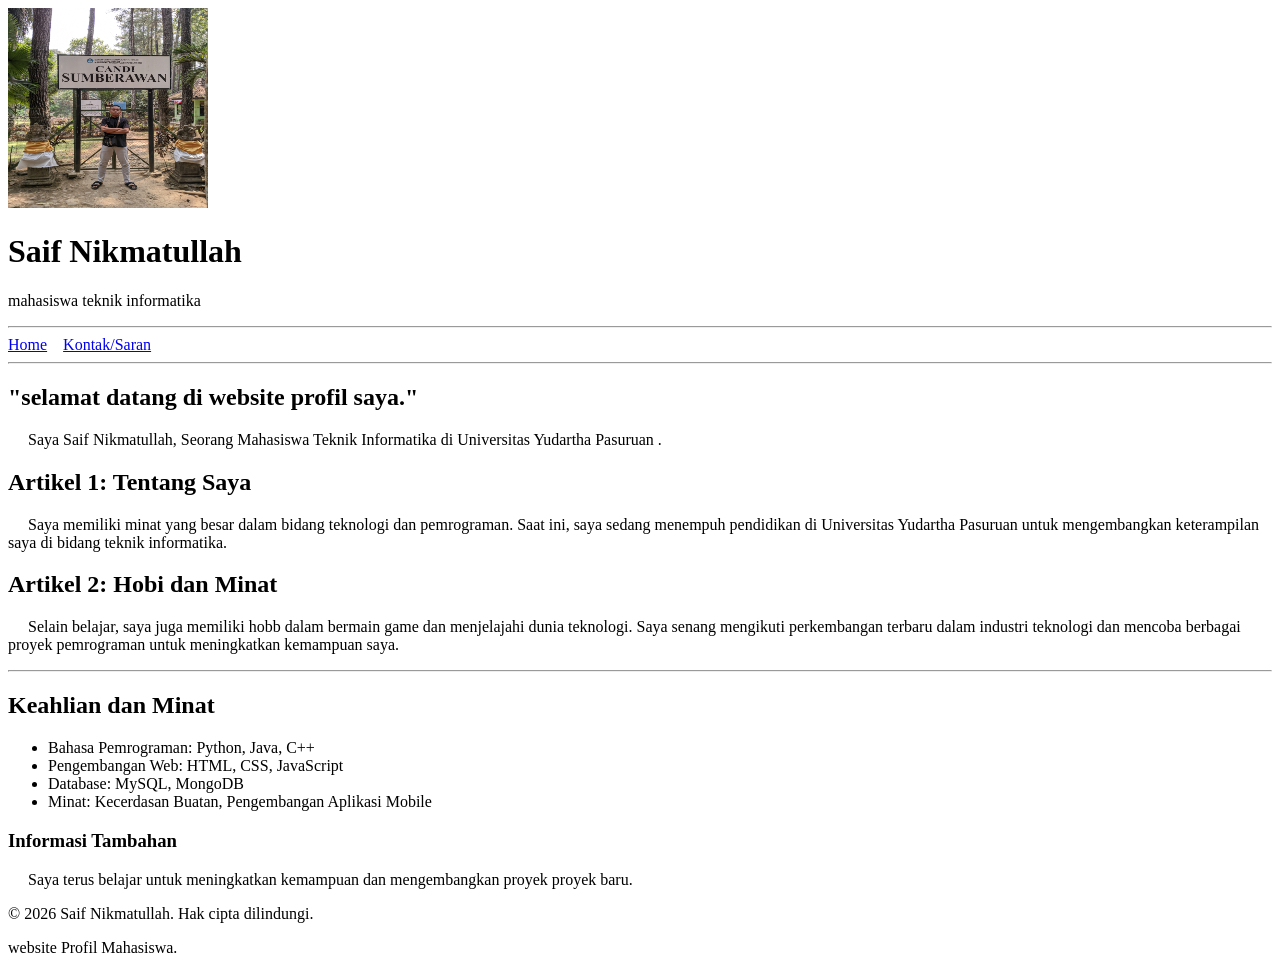
<file: tugas-1/index.html>
<!DOCTYPE html>
<html lang="en">
<head>
    <meta charset="UTF-8">
    <meta name="viewport" content="width=device-width, initial-scale=1.0">
    <title>Profil Mahasiswa</title>
</head>
<body>
    <header>
        <img src="saif.jpg" alt="Foto Profil" width="200" height="200">
        <h1>Saif Nikmatullah</h1>
        <p>mahasiswa teknik informatika</p>
        <hr>
        <nav>
    
            <a href="index.html">Home</a>
            &nbsp;&nbsp;
            <a href="kontak.html">Kontak/Saran</a>
        <hr>

        </nav>
    </header>

    <main>
           <article>
              <h2>"selamat datang di website profil saya."</h2>
              <p>&emsp; Saya Saif Nikmatullah, Seorang Mahasiswa Teknik Informatika di Universitas Yudartha Pasuruan .</p>
            
            
              <h2>Artikel 1: Tentang Saya </h2>
              <p>&emsp;  Saya memiliki minat yang besar dalam bidang teknologi dan pemrograman. Saat ini, saya sedang menempuh pendidikan di Universitas Yudartha Pasuruan untuk mengembangkan keterampilan saya di bidang teknik informatika.</p>  
            
              <h2>Artikel 2: Hobi dan Minat</h2>
              <p>&emsp;  Selain belajar, saya juga memiliki hobb dalam bermain game dan menjelajahi dunia teknologi. Saya senang mengikuti perkembangan terbaru dalam industri teknologi dan mencoba berbagai proyek pemrograman untuk meningkatkan kemampuan saya.</p>

            <hr>
            
    
    
    
           </article>

        <aside>
        <h2> Keahlian dan Minat</h2>
        <ul>
            <li>Bahasa Pemrograman: Python, Java, C++</li>
            <li>Pengembangan Web: HTML, CSS, JavaScript</li>
            <li>Database: MySQL, MongoDB</li>
            <li>Minat: Kecerdasan Buatan, Pengembangan Aplikasi Mobile</li>
        </ul>

        <h3>Informasi Tambahan</h3>
        <p>&emsp; Saya terus belajar untuk meningkatkan kemampuan dan mengembangkan proyek proyek baru.

        </p>
        </aside>
    </main>


    <footer>
        <p>&copy; 2026 Saif Nikmatullah. Hak cipta dilindungi.</p>
        <p>website Profil Mahasiswa.</p>
    </footer>
    
</body>
</html>
</file>
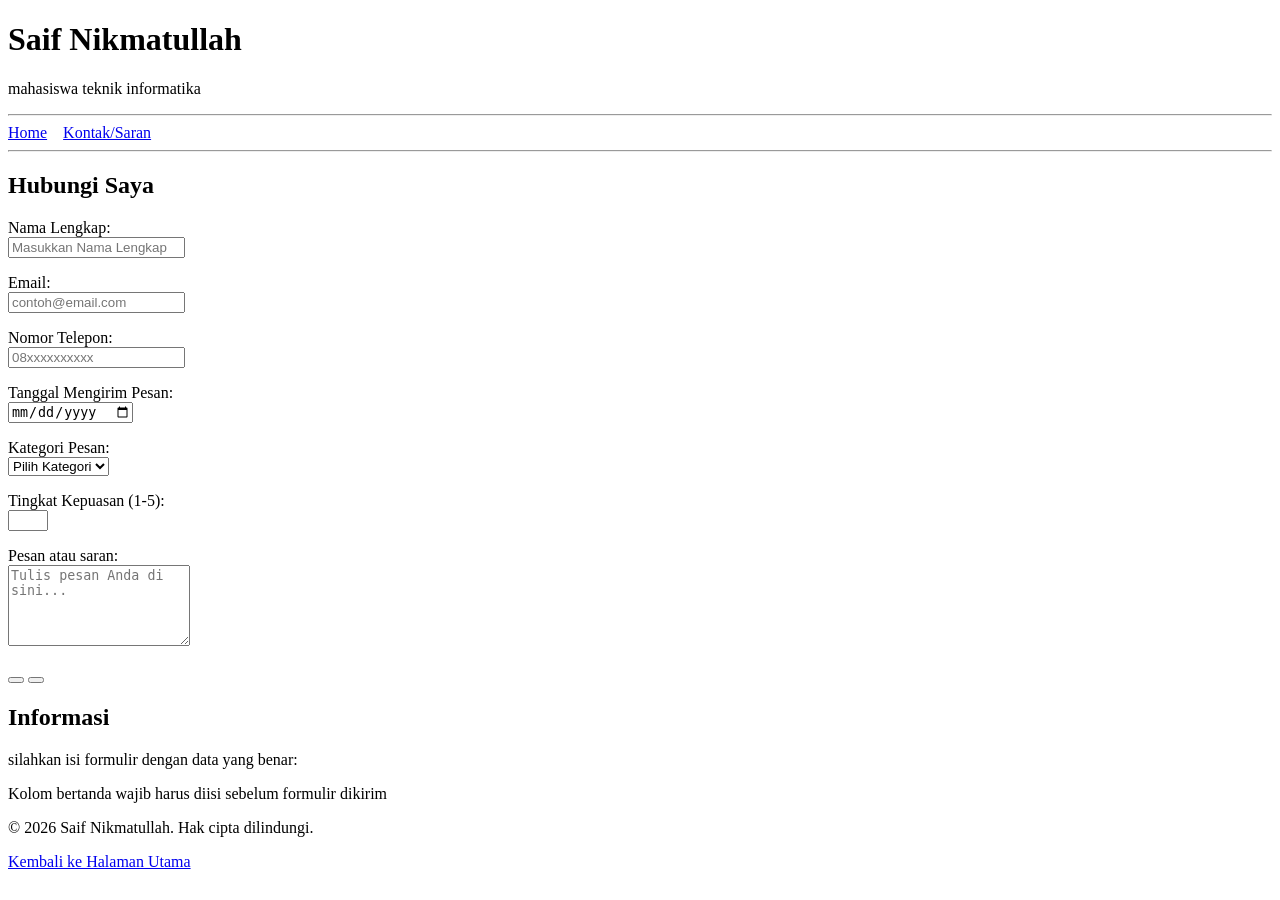
<file: tugas-1/kontak.html>
<!DOCTYPE html>
<html lang="en">
<head>
    <meta charset="UTF-8">
    <meta name="viewport" content="width=device-width, initial-scale=1.0">
    <title>Profil Mahasiswa</title>
</head>
<body>


    <header>
        <h1>Saif Nikmatullah</h1>
        <p>mahasiswa teknik informatika</p>
        <hr>
    <header>
    
        <nav>
    
            <a href="index.html">Home</a>
            &nbsp;&nbsp;
            <a href="kontak.html">Kontak/Saran</a>
        <hr>

        </nav>

        <main>
           <section>
              <h2>Hubungi Saya </h2>

              <from action ="#" method="get">


                <p>
                    <label for="nama">Nama Lengkap:</label><br>
                    <input
                       type="text"
                       id="nama" 
                       name="nama"
                       placeholder="Masukkan Nama Lengkap"
                       minlength="3"
                       maxlength="50"
                       required>

                </p>

                <p>
                    <label for="email">Email:</label><br>
                    <input
                       type="email"
                       id="email" 
                       name="email"
                       placeholder="contoh@email.com"
                       required>
                </p>

                <p>
                    <label for="telepon">Nomor Telepon:</label><br>
                    <input
                       type="tel"
                       id="telepon"
                       name="telepon"
                       placeholder="08xxxxxxxxxx"
                       pattern="[0-9]{10,12}"
                       title="Masukkan nomor telepon yang valid (10-12 digit)"
                       required>
                </p>

                <p>
                    <label for="tanggal">Tanggal Mengirim Pesan:</label><br>
                    <input
                       type="date"
                       id="tanggal"
                       name="tanggal"
                       min="2026-19-10"
                       required>
                </p>

                <p>
                    <label for="kategori">Kategori Pesan:</label><br>
                    <select id="kategori" name="kategori" required>
                        <option value="">Pilih Kategori</option>
                        <option value="pertanyaan">Pertanyaan</option>
                        <option value="saran">Saran</option>
                        <option value="keluhan">Keluhan</option>
                    </select>
                </p>

                <p>
                    <label for="kepuasan">Tingkat Kepuasan (1-5):</label><br>
                    <input
                       type="number"
                       id="kepuasan"
                       name="kepuasan"
                       min="1"
                       max="5"
                       required>
                </p>

                <p>
                    <label for="pesan">Pesan atau saran:</label><br>
                    <textarea
                       id="pesan"
                       name="pesan"
                       placeholder="Tulis pesan Anda di sini..."
                       rows="5"
                       required></textarea>
                </p>

                <p>
                    <button type="submit" value="Kirim Pesan"></button>
                    <button type="reset" value="Reset Form"></button>
                </p>


            </form>

        </section>
    <main>

    <aside>
        <h2>Informasi</h2>
        <p>silahkan isi formulir dengan data yang benar:</p>
        <p>Kolom bertanda wajib harus diisi sebelum formulir dikirim</p>
        </aside>    

        <footer>
        <p>&copy; 2026 Saif Nikmatullah. Hak cipta dilindungi.</p>
        <p><a href="index.html">Kembali ke Halaman Utama</a></p>
        </footer>

</body>     
</html>
</file>
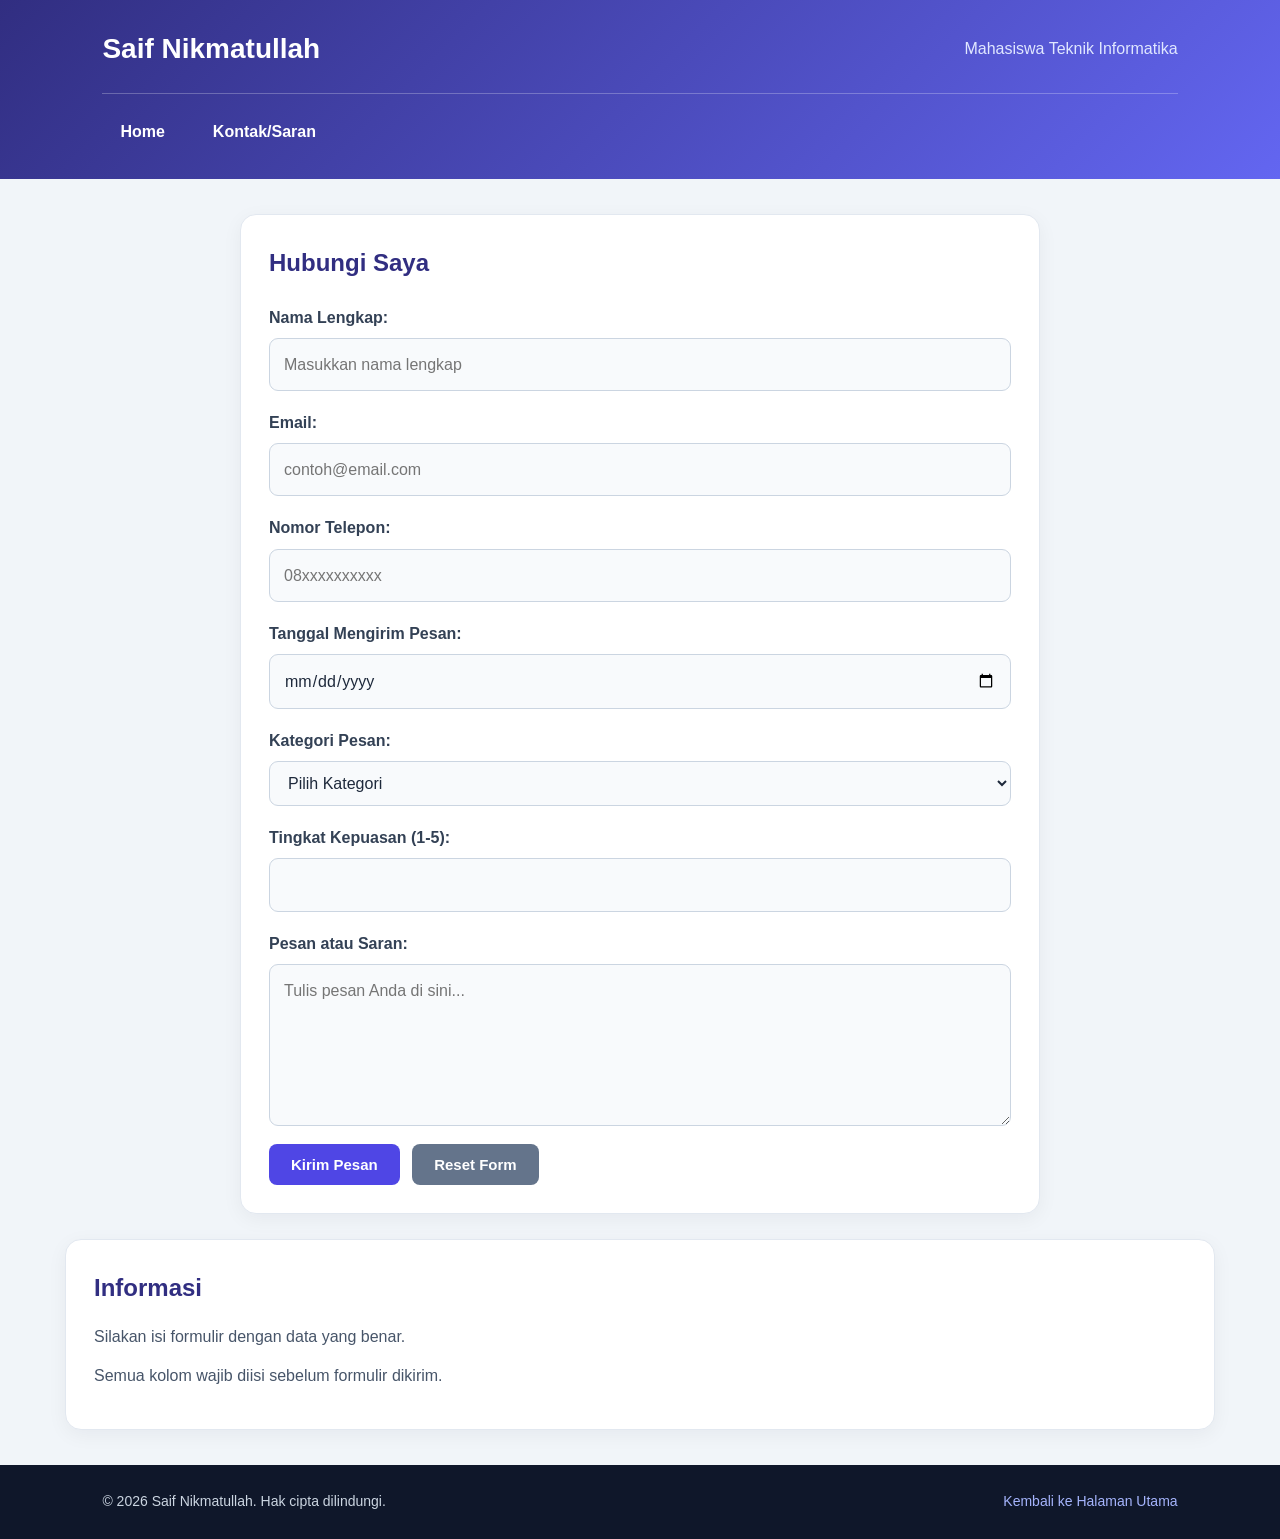
<file: tugas-2/kontak.html>
<!DOCTYPE html>
<html lang="id">
<head>
    <meta charset="UTF-8">
    <meta name="viewport" content="width=device-width, initial-scale=1.0">
    <title>Kontak dan Saran - Saif Nikmatullah</title>
    <link rel="stylesheet" href="style.css">
</head>
<body>

    <header>
        <h1>Saif Nikmatullah</h1>
        <p>Mahasiswa Teknik Informatika</p>

        <nav>
            <a href="index.html">Home</a>
            <a href="kontak.html">Kontak/Saran</a>
        </nav>
    </header>

    <main class="contact-container">

        <section class="contact-form">
            <h2>Hubungi Saya</h2>

            <form action="#" method="get">

                <p>
                    <label for="nama">Nama Lengkap:</label>
                    <input type="text" id="nama" name="nama"
                        placeholder="Masukkan nama lengkap"
                        minlength="3" maxlength="50" required>
                </p>

                <p>
                    <label for="email">Email:</label>
                    <input type="email" id="email" name="email"
                        placeholder="contoh@email.com" required>
                </p>

                <p>
                    <label for="telepon">Nomor Telepon:</label>
                    <input type="tel" id="telepon" name="telepon"
                        placeholder="08xxxxxxxxxx"
                        pattern="[0-9]{10,12}"
                        title="Masukkan nomor telepon 10-12 digit"
                        required>
                </p>

                <p>
                    <label for="tanggal">Tanggal Mengirim Pesan:</label>
                    <input type="date" id="tanggal" name="tanggal"
                        min="2026-10-19" required>
                </p>

                <p>
                    <label for="kategori">Kategori Pesan:</label>
                    <select id="kategori" name="kategori" required>
                        <option value="">Pilih Kategori</option>
                        <option value="pertanyaan">Pertanyaan</option>
                        <option value="saran">Saran</option>
                        <option value="keluhan">Keluhan</option>
                    </select>
                </p>

                <p>
                    <label for="kepuasan">Tingkat Kepuasan (1-5):</label>
                    <input type="number" id="kepuasan" name="kepuasan"
                        min="1" max="5" required>
                </p>

                <p>
                    <label for="pesan">Pesan atau Saran:</label>
                    <textarea id="pesan" name="pesan"
                        placeholder="Tulis pesan Anda di sini..."
                        rows="5" required></textarea>
                </p>

                <div class="form-buttons">
                    <button type="submit" class="btn-submit">
                        Kirim Pesan
                    </button>

                    <button type="reset" class="btn-reset">
                        Reset Form
                    </button>
                </div>

            </form>
        </section>

        <aside class="contact-info">
            <h2>Informasi</h2>
            <p>Silakan isi formulir dengan data yang benar.</p>
            <p>Semua kolom wajib diisi sebelum formulir dikirim.</p>
        </aside>

    </main>

    <footer>
        <p>&copy; 2026 Saif Nikmatullah. Hak cipta dilindungi.</p>
        <p>
            <a href="index.html">Kembali ke Halaman Utama</a>
        </p>
    </footer>

</body>
</html>
</file>
<file: tugas-2/style.css>
/* =========================
   1. RESET DAN DASAR
========================= */
* {
    margin: 0;
    padding: 0;
    box-sizing: border-box;
}

html {
    scroll-behavior: smooth;
}

body {
    font-family: Arial, Helvetica, sans-serif;
    background-color: #f1f5f9;
    color: #1e293b;
    line-height: 1.7;
}

a {
    color: #4f46e5;
    text-decoration: none;
}

a:hover {
    color: #3730a3;
}

/* =========================
   2. HEADER
========================= */
header {
    display: flex;
    justify-content: space-between;
    align-items: center;
    flex-wrap: wrap;
    gap: 20px;
    padding: 25px 8%;
    background: linear-gradient(135deg, #312e81, #6366f1);
    color: white;
}

header img {
    display: block;
    width: 160px;
    height: 160px;
    object-fit: cover;
    border-radius: 50%;
    border: 4px solid white;
    margin: 0 auto 15px;
}

header h1 {
    flex: 1;
    font-size: 28px;
}

header p {
    color: #e0e7ff;
}

/* Menghilangkan garis horizontal di header */
header hr {
    display: none;
}

/* =========================
   3. NAVBAR
========================= */
nav {
    display: flex;
    align-items: center;
    flex-wrap: wrap;
    gap: 12px;
}

header nav {
    flex-basis: 100%;
    padding-top: 15px;
    border-top: 1px solid rgba(255, 255, 255, 0.25);
}

nav a {
    display: inline-block;
    padding: 9px 18px;
    border-radius: 8px;
    color: white;
    font-weight: bold;
    transition: 0.3s ease;
}

nav a:hover {
    background-color: white;
    color: #4f46e5;
}

/* =========================
   4. KONTEN UTAMA
========================= */
main {
    width: 100%;
    max-width: 1200px;
    margin: 35px auto;
    padding: 0 25px;
}

/* Artikel dan bagian informasi */
article,
aside,
main section {
    padding: 28px;
    margin-bottom: 25px;
    background-color: white;
    border: 1px solid #e2e8f0;
    border-radius: 16px;
    box-shadow: 0 5px 20px rgba(15, 23, 42, 0.05);
}

article h2,
aside h2,
main section h2 {
    margin-bottom: 14px;
    color: #312e81;
}

article h2:not(:first-child) {
    margin-top: 25px;
}

article p,
aside p {
    margin-bottom: 12px;
    color: #475569;
}

article hr {
    margin-top: 25px;
    border: 0;
    border-top: 1px solid #e2e8f0;
}

/* =========================
   5. DAFTAR KEAHLIAN
========================= */
aside ul {
    padding-left: 22px;
    margin-bottom: 20px;
}

aside li {
    padding: 5px 0;
    color: #475569;
}

aside li::marker {
    color: #6366f1;
}

/* =========================
   6. FORM KONTAK
========================= */
main section {
    max-width: 800px;
    margin-left: auto;
    margin-right: auto;
}

main section form {
    margin-top: 20px;
}

form p {
    margin-bottom: 18px;
}

form label {
    display: inline-block;
    margin-bottom: 7px;
    font-weight: bold;
    color: #334155;
}

input,
select,
textarea {
    display: block;
    width: 100%;
    padding: 12px 14px;
    border: 1px solid #cbd5e1;
    border-radius: 9px;
    background-color: #f8fafc;
    color: #1e293b;
    font: inherit;
    transition: border-color 0.2s, box-shadow 0.2s;
}

input:focus,
select:focus,
textarea:focus {
    outline: none;
    border-color: #6366f1;
    box-shadow: 0 0 0 3px rgba(99, 102, 241, 0.15);
    background-color: white;
}

textarea {
    resize: vertical;
    min-height: 120px;
}

/* Tombol formulir */
button {
    padding: 12px 22px;
    margin-right: 8px;
    border: none;
    border-radius: 8px;
    background-color: #4f46e5;
    color: white;
    font-size: 15px;
    font-weight: bold;
    cursor: pointer;
    transition: 0.3s ease;
}

button:hover {
    background-color: #3730a3;
    transform: translateY(-2px);
}

button[type="reset"] {
    background-color: #64748b;
}

button[type="reset"]:hover {
    background-color: #475569;
}

/* =========================
   7. FOOTER: FLEXBOX
========================= */
footer {
    display: flex;
    justify-content: space-between;
    align-items: center;
    flex-wrap: wrap;
    gap: 15px;
    padding: 25px 8%;
    background-color: #0f172a;
    color: #cbd5e1;
}

footer p {
    font-size: 14px;
}

footer a {
    color: #a5b4fc;
}

footer a:hover {
    color: white;
}

/* =========================
   8. TABLET
========================= */
@media (max-width: 768px) {
    header {
        justify-content: center;
        text-align: center;
        padding: 25px 5%;
    }

    header h1 {
        flex-basis: 60%;
        flex-grow: 0;
    }

    header nav {
        justify-content: center;
    }

    main {
        margin: 25px auto;
        padding: 0 18px;
    }

    article,
    aside,
    main section {
        padding: 22px;
    }

    footer {
        flex-direction: column;
        text-align: center;
    }
}

/* =========================
   9. MOBILE
========================= */
@media (max-width: 480px) {
    header {
        flex-direction: column;
        gap: 12px;
        padding: 25px 5%;
    }

    header img {
        width: 100px;
        height: 100px;
    }

    header h1 {
        flex-basis: auto;
        font-size: 24px;
    }

    header nav {
        justify-content: center;
        gap: 5px;
    }

    nav a {
        padding: 8px 11px;
        font-size: 13px;
    }

    main {
        margin: 18px auto;
        padding: 0 12px;
    }

    article,
    aside,
    main section {
        padding: 18px;
        border-radius: 12px;
    }

    article h2,
    aside h2,
    main section h2 {
        font-size: 21px;
    }

    input,
    select,
    textarea {
        font-size: 16px;
    }

    button {
        margin-bottom: 8px;
    }

    footer {
        padding: 22px 5%;
    }
}
</file>
